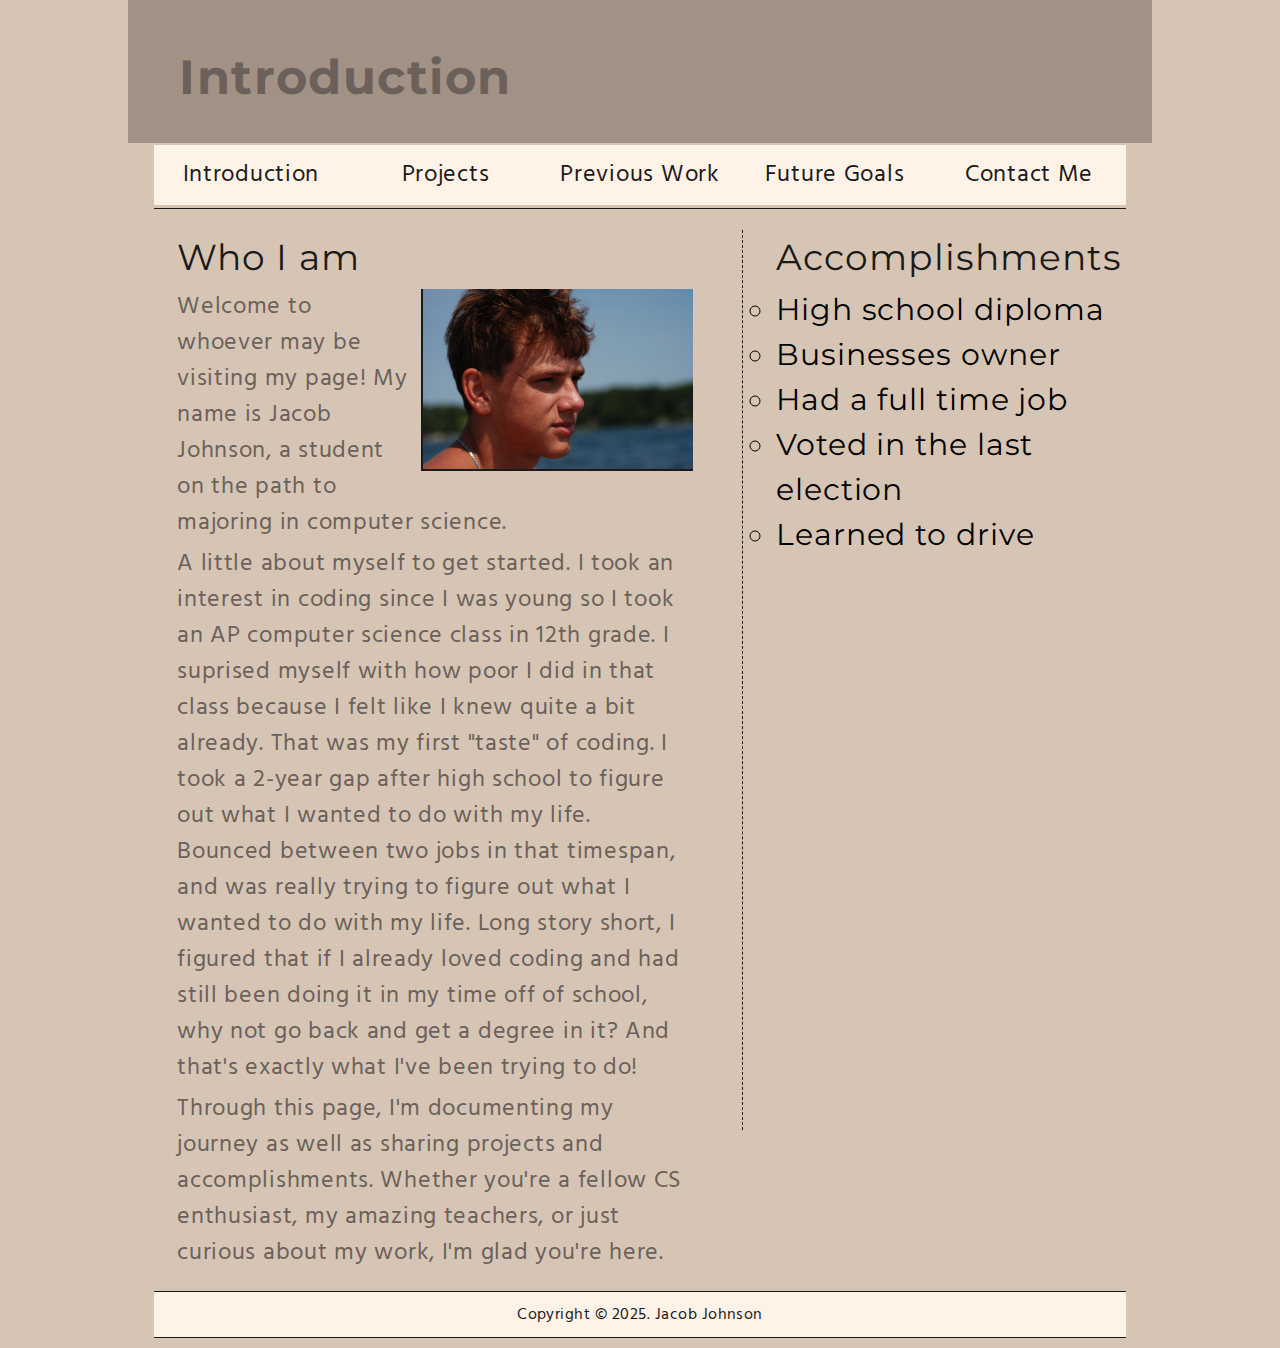
<file: index.html>
<!DOCTYPE html>

<html lang="en">

<head>
    <meta charset="utf-8">
    <title>Project 3 - Introduction</title>
    <link rel="stylesheet" type="text/css" href="style.css">

    <style type="text/css">

        figure>img{
            width: 100%;
            margin-left: 2%;
            margin-bottom: 2%;
            border-left: 2px solid #1C1A18;
            border-bottom: 2px solid #1C1A18;
        }

        .main-figure{
            float: right;
            width: 17rem;
        }
        
    </style>

    <!--[if lt IE 9]>
        <script src="https://cdnjs.cloudflare.com/ajax/libs/html5shiv/3.7.3/html5shiv.js"></script>
    <![endif]-->
</head>

<body>
    <div id="wrapper">
        <header>
            <h1>Introduction</h1>
        </header>
        <nav>
            <ul>
                <li><a href="index.html">Introduction</a></li>
                <li><a href="projects.html">Projects</a></li>
                <li><a href="previous_work.html">Previous Work</a></li>
                <li><a href="future_goals.html">Future Goals</a></li>
                <li><a href="contact_me.html">Contact Me</a></li>
            </ul>
        </nav>

        <div id="main-section">
            <article>
                <h2>Who I am</h2>
                <figure>
                    <img src="images\DSC_0049.JPG" class="main-figure">
                </figure>
                <p>
                    Welcome to whoever may be visiting my page! My name is Jacob Johnson, a student on the path to majoring in computer science.
                </p>
                <p>
                    A little about myself to get started. I took an interest in coding since I was young so I took an AP computer science class in 12th grade. I suprised myself with how poor I did in that class because I felt like I knew quite a bit already. That was my first "taste" of coding. I took a 2-year gap after high school to figure out what I wanted to do with my life. Bounced between two jobs in that timespan, and was really trying to figure out what I wanted to do with my life. Long story short, I figured that if I already loved coding and had still been doing it in my time off of school, why not go back and get a degree in it? And that's exactly what I've been trying to do!
                </p>
                <p>
                    Through this page, I'm documenting my journey as well as sharing projects and accomplishments. Whether you're a fellow CS enthusiast, my amazing teachers, or just curious about my work, I'm glad you're here.
                </p>
            </article>
        </div><!--close main-section div-->

        <div id="side-section">
            <article>
                <h2>Accomplishments</h2>
                <p>
                    <ul>
                        <li>High school diploma</li>
                        <li>Businesses owner</li>
                        <li>Had a full time job</li>
                        <li>Voted in the last election</li>
                        <li>Learned to drive</li>
                    </ul>
                </p>
            </article>
        </div><!--close side-section div-->

        <footer class="clear">
            <small>Copyright © 2025. Jacob Johnson</small>
        </footer>
    </div><!--close wrapper div-->
</body>

</html>
</file>
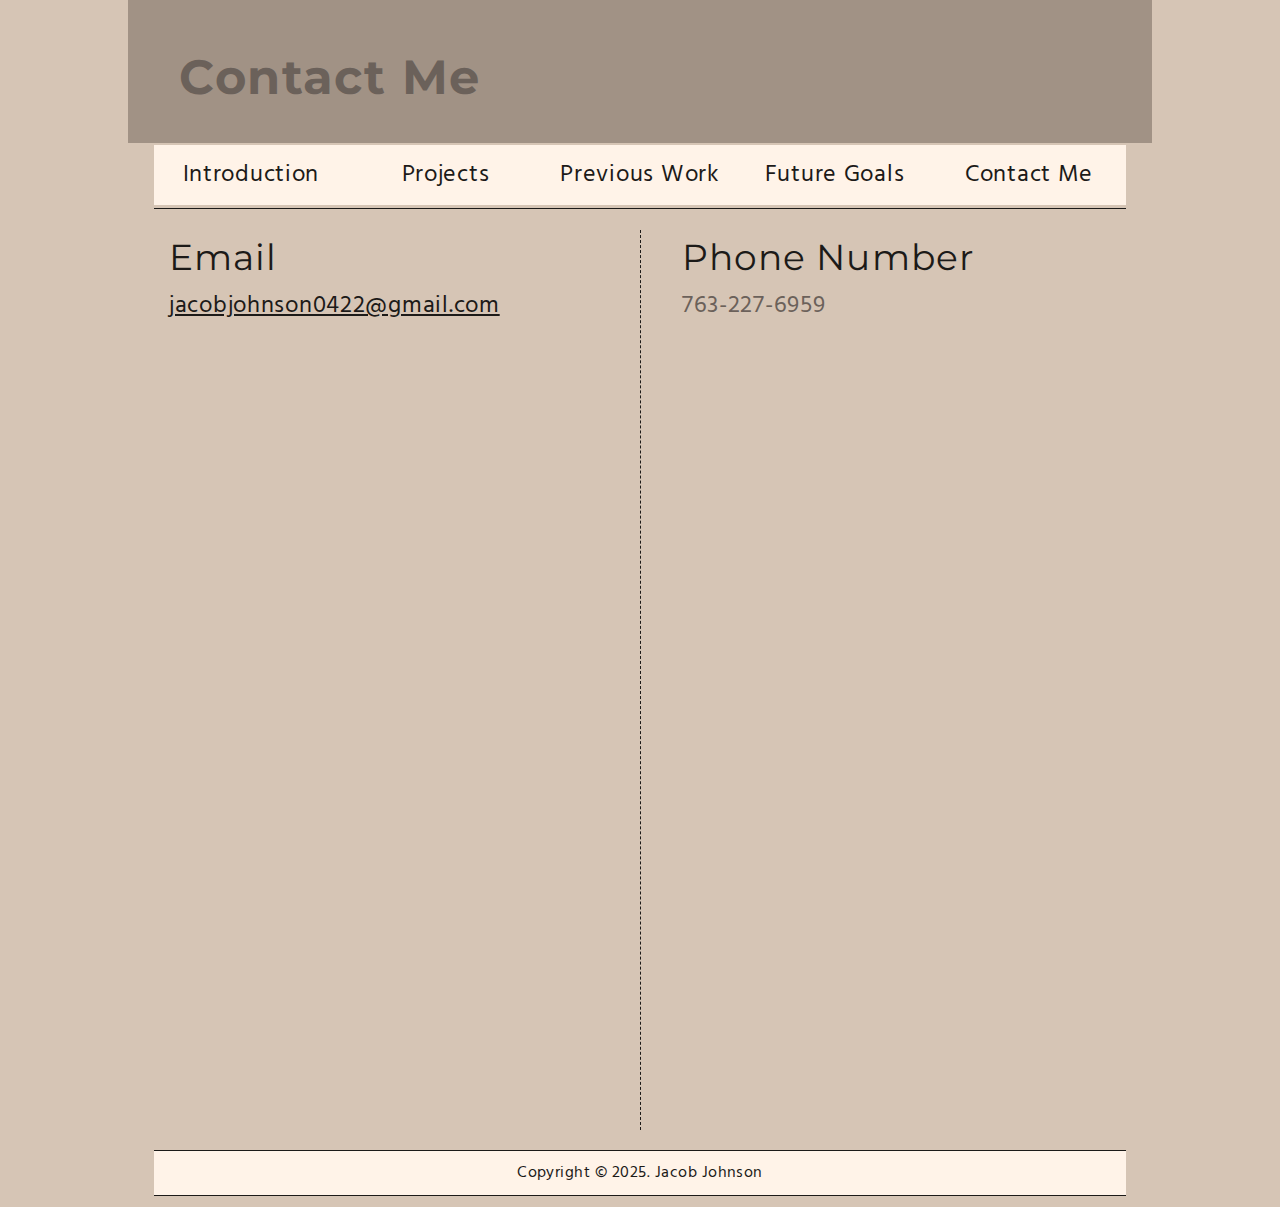
<file: contact_me.html>
<!DOCTYPE html>

<html lang="en">

<head>
    <meta charset="utf-8">
    <title>Project 3 - Contact Me</title>
    <link rel="stylesheet" type="text/css" href="style.css">

    <style type="text/css">

        #main-section,#side-section{
            width: 50%;
        }

    </style>

    <!--[if lt IE 9]>
        <script src="https://cdnjs.cloudflare.com/ajax/libs/html5shiv/3.7.3/html5shiv.js"></script>
    <![endif]-->
</head>

<body>
    <div id="wrapper">
        <header>
            <h1>Contact Me</h1>
        </header>

        <nav>
            <ul>
                <li><a href="index.html">Introduction</a></li>
                <li><a href="projects.html">Projects</a></li>
                <li><a href="previous_work.html">Previous Work</a></li>
                <li><a href="future_goals.html">Future Goals</a></li>
                <li><a href="contact_me.html">Contact Me</a></li>
            </ul>
        </nav>

        <div id="main-section">
            <article>
                <h2>Email</h2>
                <p><a href="https://mail.google.com/mail/?view=cm&fs=1&to=jacobjohnson0422@gmail.com" target="_blank">jacobjohnson0422@gmail.com</a></p>
            </article>
        </div><!--close main-section div-->

        <div id="side-section">
            <article>
                <h2>Phone Number</h2>
                <p>763-227-6959</p>
            </article>
        </div><!--close side-section div-->

        <footer class="clear">
            <small>Copyright © 2025. Jacob Johnson</small>
        </footer>

    </div><!--close wrapper div-->
</body>

</html>
</file>
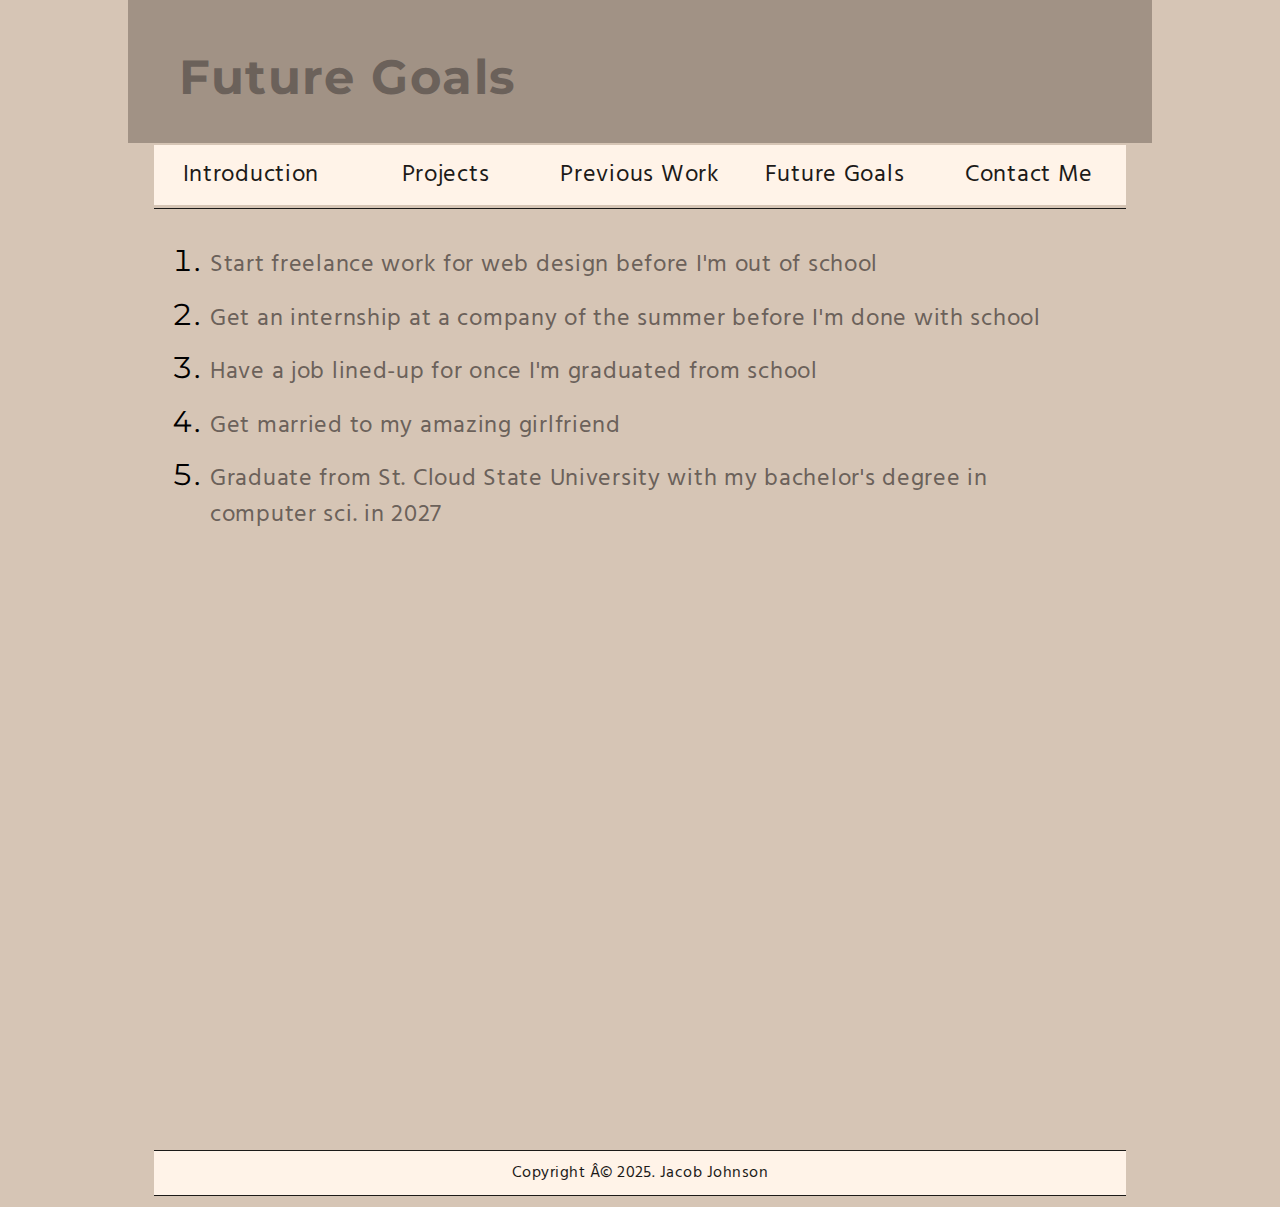
<file: future_goals.html>
<!DOCTYPE html>

<html lang="en">

<head>
    <meta charset="utf=8">
    <title>Project 3 - Future Goals</title>
    <link rel="stylesheet" type="text/css" href="style.css">

    <style type="text/css">

        #main-section{
            width: 100%;
        }

    </style>

    <!--[if lt IE 9]>
        <script src="https://cdnjs.cloudflare.com/ajax/libs/html5shiv/3.7.3/html5shiv.js"></script>
    <![endif]-->
</head>

<body>
    <div id="wrapper">
        <header>
            <h1>Future Goals</h1>
        </header>

        <nav>
            <ul>
                <li><a href="index.html">Introduction</a></li>
                <li><a href="projects.html">Projects</a></li>
                <li><a href="previous_work.html">Previous Work</a></li>
                <li><a href="future_goals.html">Future Goals</a></li>
                <li><a href="contact_me.html">Contact Me</a></li>
            </ul>
        </nav>

        <div id="main-section">
            <article>
                <ol>
                    <li><p>Start freelance work for web design before I'm out of school</p></li>
                    <li><p>Get an internship at a company of the summer before I'm done with school</p></li>
                    <li><p>Have a job lined-up for once I'm graduated from school</p></li>
                    <li><p>Get married to my amazing girlfriend</p></li>
                    <li><p>Graduate from St. Cloud State University with my bachelor's degree in computer sci. in 2027</p></li>
                </ol>
            </article>
        </div><!--close main-section div-->

        <footer class="clear">
            <small>Copyright © 2025. Jacob Johnson</small>
        </footer>
    </div><!--close wrapper div-->
</body>

</html>
</file>
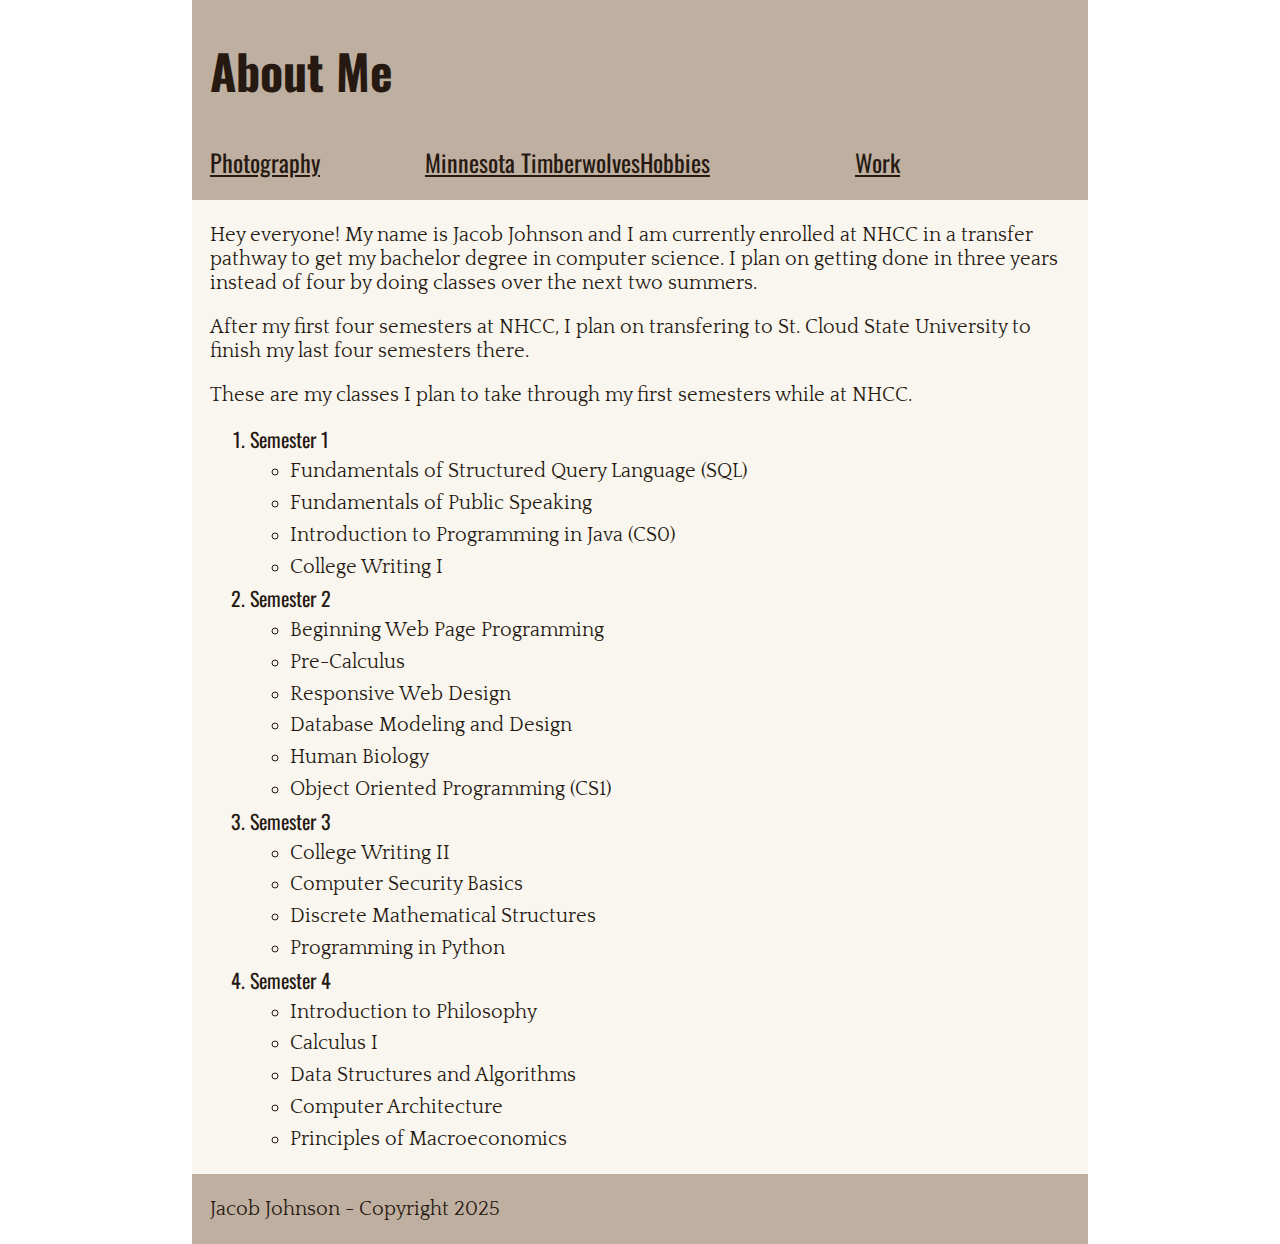
<file: page1.html>
<!doctype html>

<html lang="en">

<head>
    <meta charset="utf-8">
    <title>5 Page Website - About Me</title>

    <style type="text/css">
        @import url('https://fonts.googleapis.com/css2?family=Oswald&family=Quattrocento&display=swap');
        
        #wrapper{
            background-color: rgb(249,246,239);
            color: rgb(38,25,17);
        }

        body{
            width: 70%;
            margin: auto;
        }

        header, nav, footer{
            background-color: rgb(191,175,160);
            padding: 3px 2% 3px 2%;
        }

        nav{
            display: flex;
            padding-bottom: 20px;
        }

        nav a {
            flex: 1;
            font-size: x-large;
            color: rgb(38,25,17);
        }

        article{
            padding: 3px 2% 3px 2%;
        }

        h1,h2,h3,nav{
            font-family: "Oswald", serif;
        }

        h1{
            font-size: 48px;
        }

        h2{
            font-size: 36px;
        }

        h3{
            font-size: 30px;
        }

        p{
            font-size: 20px;
            line-height: 120%;
            font-family: "Quattrocento", serif;
        }

        #classes>ol>li{
            font-size: 20px;
            line-height: 120%;
            font-family: "Oswald", serif;
        }

        #classes>ol>ul>li{
            font-size: 20px;
            line-height: 120%;
            font-family: "Quattrocento", serif;
            margin: 1% 0;
        }

        footer{
            font-size: 16px;
        }
    </style>

    <!--[if lt IE 9]>
        <script src="https://cdnjs.cloudflare.com/ajax/libs/html5shiv/3.7.3/html5shiv.js"></script>
    <![endif]-->
</head>

<body>
<div id="wrapper">
    <header>
        <h1>About Me</h1>
    </header>

    <nav>
        <a href="page2.html">Photography</a>
        <a href="page3.html">Minnesota Timberwolves</a>
        <a href="page4.html">Hobbies</a>
        <a href="page5.html">Work</a>
    </nav>

    <article>
        <p>
            Hey everyone! My name is Jacob Johnson and I am currently enrolled at NHCC in a transfer pathway to get my bachelor degree in computer science. I plan on getting done in three years instead of four by doing classes over the next two summers.
        </p>
        <p>
            After my first four semesters at NHCC, I plan on transfering to St. Cloud State University to finish my last four semesters there.
        </p>
        <div id="classes">
            <p>
                These are my classes I plan to take through my first semesters while at NHCC.
                <ol>
                    <li>Semester 1</li>
                    <ul>
                        <li>Fundamentals of Structured Query Language (SQL)</li>
                        <li>Fundamentals of Public Speaking</li>
                        <li>Introduction to Programming in Java (CS0)</li>
                        <li>College Writing I</li>
                    </ul>
                    <li>Semester 2</li>
                    <ul>
                        <li>Beginning Web Page Programming</li>
                        <li>Pre-Calculus</li>
                        <li>Responsive Web Design</li>
                        <li>Database Modeling and Design</li>
                        <li>Human Biology</li>
                        <li>Object Oriented Programming (CS1)</li>
                    </ul>
                    <li>Semester 3</li>
                    <ul>
                        <li>College Writing II</li>
                        <li>Computer Security Basics</li>
                        <li>Discrete Mathematical Structures</li>
                        <li>Programming in Python</li>
                    </ul>
                    <li>Semester 4</li>
                    <ul>
                        <li>Introduction to Philosophy</li>
                        <li>Calculus I</li>
                        <li>Data Structures and Algorithms</li>
                        <li>Computer Architecture</li>
                        <li>Principles of Macroeconomics</li>
                    </ul>
                </ol>
            </p>
        </div>
    </article>

    <footer>
        <p>Jacob Johnson - Copyright 2025</p>
    </footer>

</div>
</body>

</html>
</file>
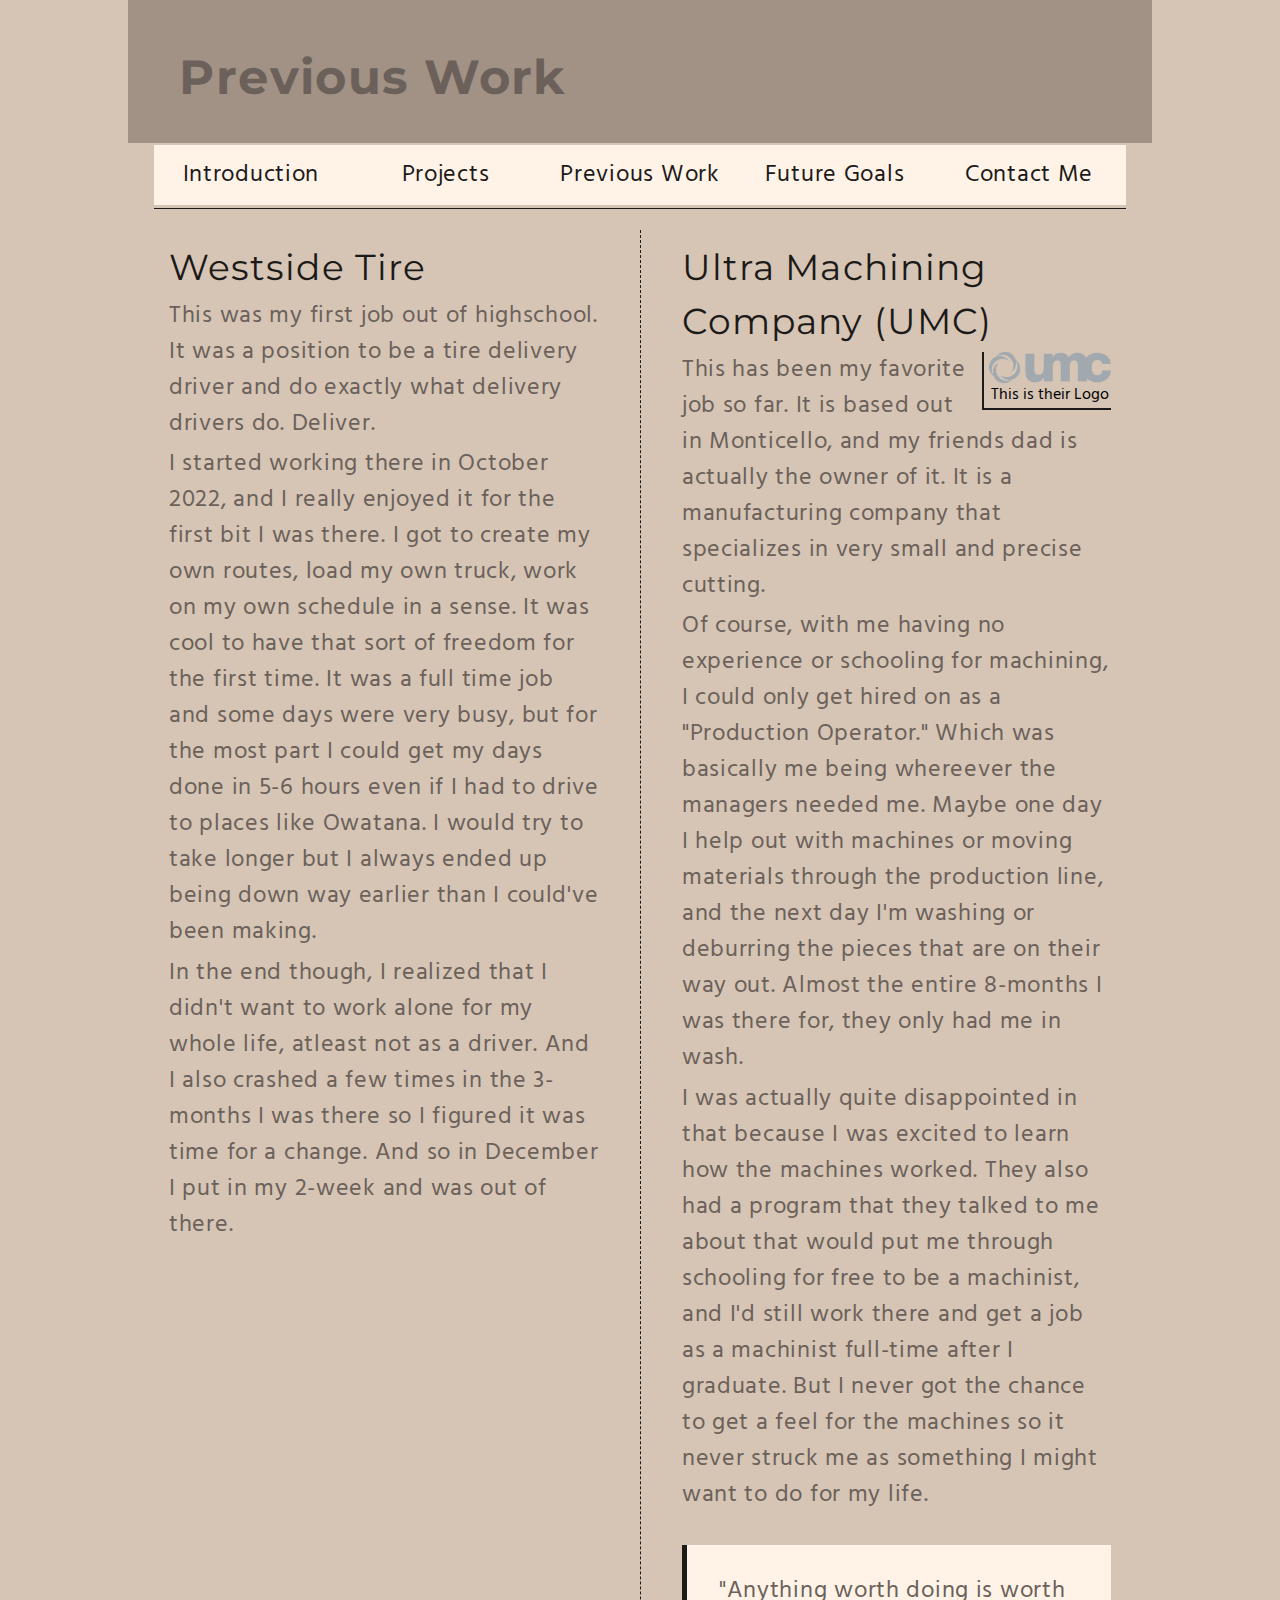
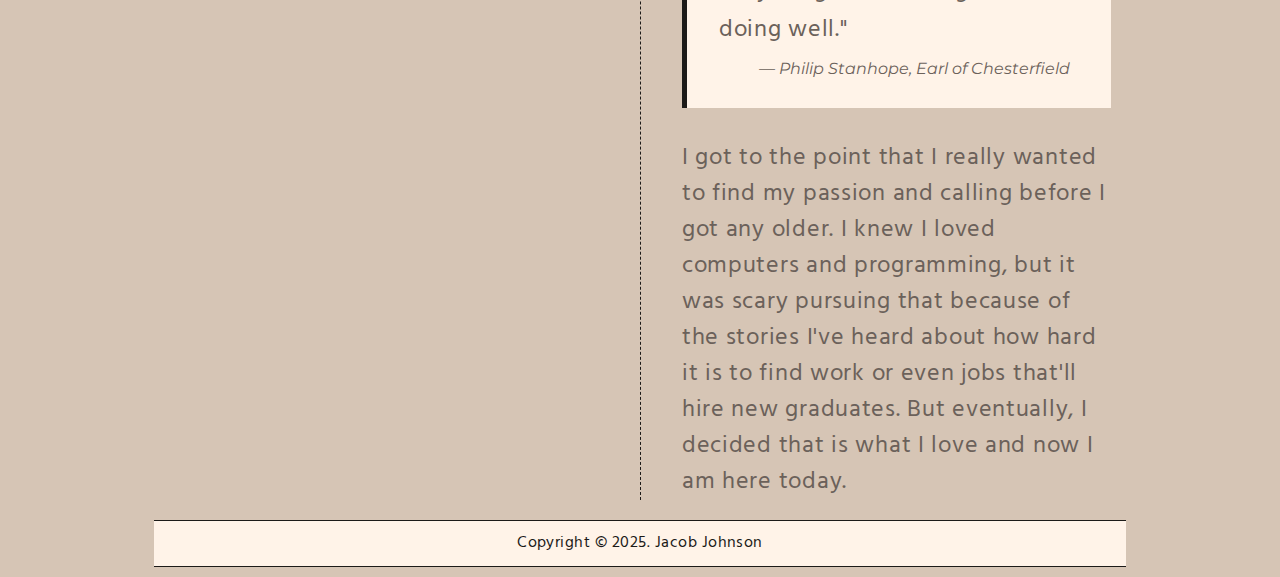
<file: previous_work.html>
<!DOCTYPE html>

<html lang="en">

<head>
    <meta charset="utf-8">
    <title>Project 3 - Previous Work</title>
    <link rel="stylesheet" type="text/css" href="style.css">

    <style type="text/css">

        #main-section,#side-section{
            width: 50%;
        }

        article{
            margin-top: 2%;
        }

        figure>img{
            width: 100%;
        }

        figure{
            width: 30%;
            float: right;
            border-left: 2px solid #1C1A18;
            border-bottom: 2px solid #1C1A18;
            margin-left: 2%;
            margin-bottom: 2%;
            padding: 0 0 5px 5px;
        }

    </style>

    <!--[if lt IE 9]>
        <script src="https://cdnjs.cloudflare.com/ajax/libs/html5shiv/3.7.3/html5shiv.js"></script>
    <![endif]-->
</head>

<body>
    <div id="wrapper">
        <header>
            <h1>Previous Work</h1>
        </header>

        <nav>
            <ul>
                <li><a href="index.html">Introduction</a></li>
                <li><a href="projects.html">Projects</a></li>
                <li><a href="previous_work.html">Previous Work</a></li>
                <li><a href="future_goals.html">Future Goals</a></li>
                <li><a href="contact_me.html">Contact Me</a></li>
            </ul>
        </nav>
        <div id="main-section">
            <article>
                <h2>Westside Tire</h2>
                <p>
                    This was my first job out of highschool. It was a position to be a tire delivery driver and do exactly what delivery drivers do. Deliver.
                </p>
                <p>
                    I started working there in October 2022, and I really enjoyed it for the first bit I was there. I got to create my own routes, load my own truck, work on my own schedule in a sense. It was cool to have that sort of freedom for the first time. It was a full time job and some days were very busy, but for the most part I could get my days done in 5-6 hours even if I had to drive to places like Owatana. I would try to take longer but I always ended up being down way earlier than I could've been making.
                </p>
                <p>
                     In the end though, I realized that I didn't want to work alone for my whole life, atleast not as a driver. And I also crashed a few times in the 3-months I was there so I figured it was time for a change. And so in December I put in my 2-week and was out of there.
                </p>
            </article>
        </div>

        <div id="side-section">
            <article>
                <h2>Ultra Machining Company (UMC)</h2>
                <figure>
                    <img src="images\UMC_Logo_Gray.png" >
                    <figcaption>This is their Logo</figcaption>
                </figure>
                <p>
                    This has been my favorite job so far. It is based out in Monticello, and my friends dad is actually the owner of it. It is a manufacturing company that specializes in very small and precise cutting.
                </p>
                <p>
                    Of course, with me having no experience or schooling for machining, I could only get hired on as a "Production Operator." Which was basically me being whereever the managers needed me. Maybe one day I help out with machines or moving materials through the production line, and the next day I'm washing or deburring the pieces that are on their way out. Almost the entire 8-months I was there for, they only had me in wash.
                </p>
                <p>
                    I was actually quite disappointed in that because I was excited to learn how the machines worked. They also had a program that they talked to me about that would put me through schooling for free to be a machinist, and I'd still work there and get a job as a machinist full-time after I graduate. But I never got the chance to get a feel for the machines so it never struck me as something I might want to do for my life.
                </p>
                <blockquote class="work-quote">
                    <p>"Anything worth doing is worth doing well."</p>
                    <footer>— Philip Stanhope, Earl of Chesterfield</footer>
                </blockquote>
                <p>
                    I got to the point that I really wanted to find my passion and calling before I got any older. I knew I loved computers and programming, but it was scary pursuing that because of the stories I've heard about how hard it is to find work or even jobs that'll hire new graduates. But eventually, I decided that is what I love and now I am here today.
                </p>
            </article>
        </div>

        <footer class="clear">
            <small>Copyright © 2025. Jacob Johnson</small>
        </footer>
    </div><!--close wrapper div-->
</body>

</html>
</file>
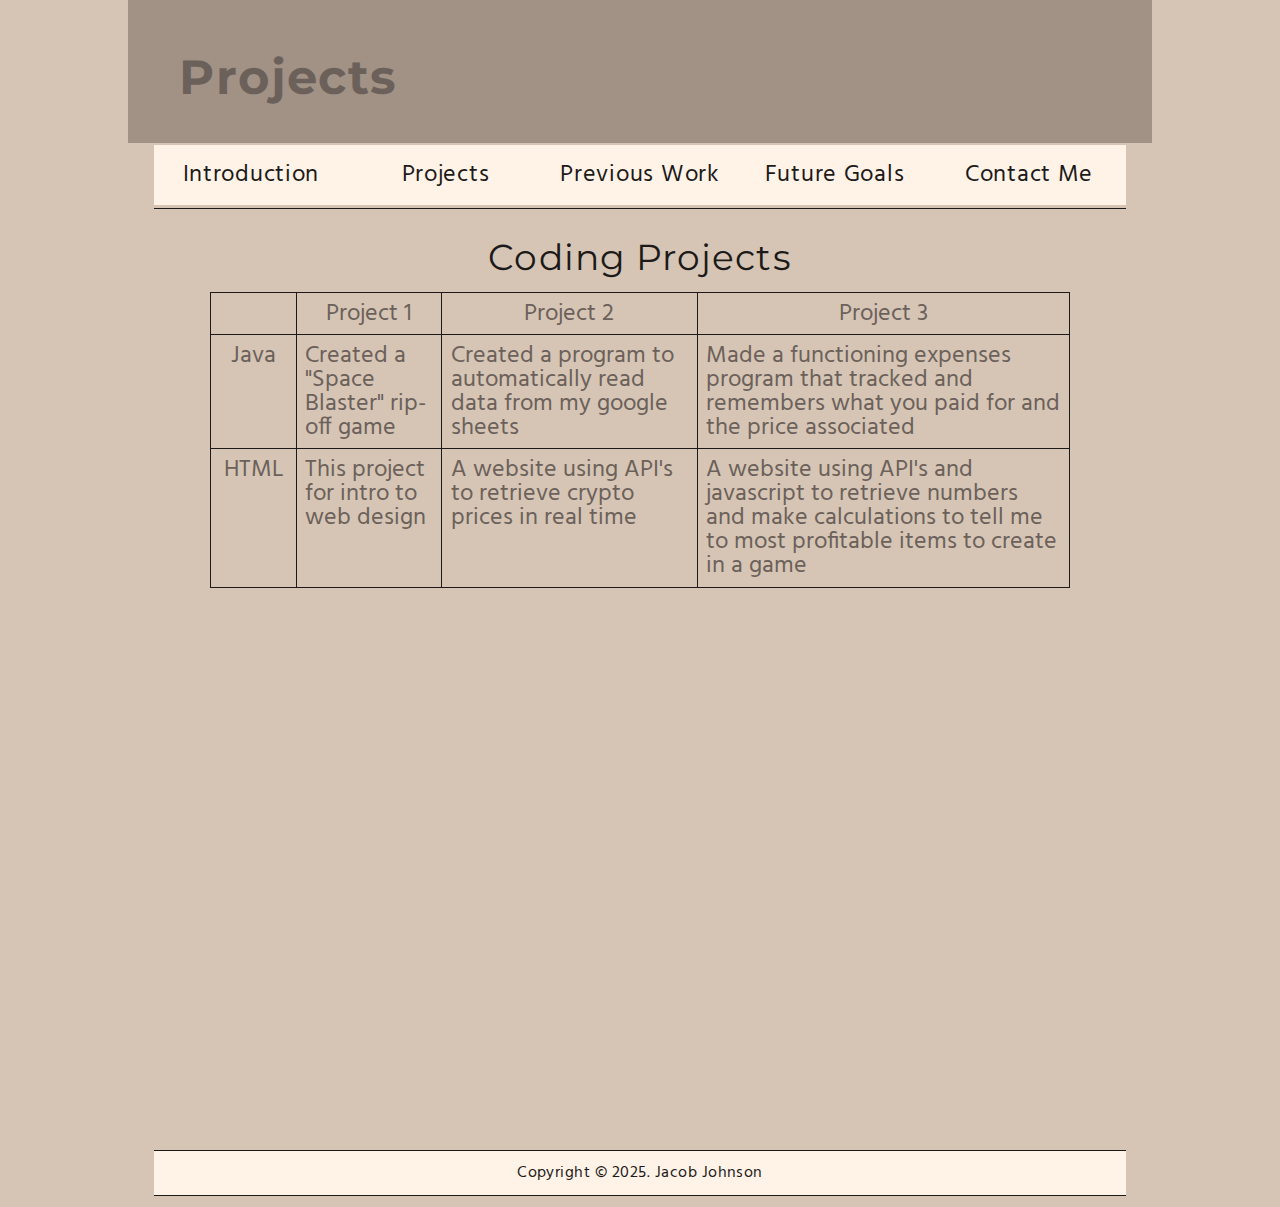
<file: projects.html>
<!DOCTYPE html>

<html lang="en">

<head>
    <meta charset="utf-8">
    <title>Project 3 - Projects</title>
    <link rel="stylesheet" type="text/css" href="style.css">

    <style type="text/css">

        #main-section{
            width: 100%;
        }

        table{
            border: 1px solid #1C1A18;
            width: 100%;
        }

        td,th{
            border: 1px solid #1C1A18;
            padding: 1%;
            overflow: hidden;
            word-wrap: break-word;
        }

        th:first-child {
            width: 10%;
        }

    </style>

    <!--[if lt IE 9]>
        <script src="https://cdnjs.cloudflare.com/ajax/libs/html5shiv/3.7.3/html5shiv.js"></script>
    <![endif]-->
</head>

<body>
    <div id="wrapper">
        <header>
            <h1>Projects</h1>
        </header>
        <nav>
            <ul>
                <li><a href="index.html">Introduction</a></li>
                <li><a href="projects.html">Projects</a></li>
                <li><a href="previous_work.html">Previous Work</a></li>
                <li><a href="future_goals.html">Future Goals</a></li>
                <li><a href="contact_me.html">Contact Me</a></li>
            </ul>
        </nav>

        <div id="main-section">
            <article>
                <table>
                    <caption><h2>Coding Projects</h2></caption>
                    <thead>
                        <tr>
                          <th></th>
                          <th>Project 1</th>
                          <th>Project 2</th>
                          <th>Project 3</th>
                        </tr>
                    </thead>
                    <tbody>
                        <tr>
                          <th>Java</th>
                          <td>Created a "Space Blaster" rip-off game</td>
                          <td>Created a program to automatically read data from my google sheets</td>
                          <td>Made a functioning expenses program that tracked and remembers what you paid for and the price associated</td>
                        </tr>
                        <tr>
                          <th>HTML</th>
                          <td>This project for intro to web design</td>
                          <td>A website using API's to retrieve crypto prices in real time</td>
                          <td>A website using API's and javascript to retrieve numbers and make calculations to tell me to most profitable items to create in a game</td>
                        </tr>
                    </tbody>
                </table>
            </article>
        </div><!--close main-section div-->

        <footer class="clear">
            <small>Copyright © 2025. Jacob Johnson</small>
        </footer>
    </div><!--close wrapper div-->
</body>

</html>
</file>
<file: style.css>
@import url('https://fonts.googleapis.com/css2?family=Hind&family=Montserrat&display=swap');

/* Reset */
html, body, div, span, applet, object, iframe,
h1, h2, h3, h4, h5, h6, p, blockquote, pre,
a, abbr, acronym, address, big, cite, code,
del, dfn, em, img, ins, kbd, q, s, samp,
small, strike, strong, sub, sup, tt, var,
b, u, i, center, dl, dt, dd, ol, ul, li,
fieldset, form, label, legend,
table, caption, tbody, tfoot, thead, tr, th, td,
article, aside, canvas, details, embed, 
figure, figcaption, footer, header, hgroup, 
menu, nav, output, ruby, section, summary,
time, mark, audio, video {
    margin: 0;
    padding: 0;
    border: 0;
    font-size: 100%;
    font: inherit;
    vertical-align: baseline;
}

/* HTML5 display-role reset */
article, aside, details, figcaption, figure, 
footer, header, hgroup, menu, nav, section {
    display: block;
}

body {
    line-height: 1;
    background-color: #D6C5B5;
    box-sizing: border-box;
}

ol,ul{ 
    list-style: none;
}

blockquote,q{
    quotes: none;
}

blockquote:before, blockquote:after,
q:before, q:after{
    content: '';
    content: none;
}

table {
    border-collapse: collapse;
    border-spacing: 0;
}

/* Layout */

*{
    box-sizing: border-box;
}

#wrapper{
    width: 80%;
    margin: 0 auto;
}

header{
    background-color: #A19285;
    padding: 4% 2% 2% 5%;
}

nav,footer{
    width: 95%;
}

nav{
    padding: 0.25% 0;
    border-bottom: 1px solid #1C1A18;
    margin: 0 auto 2%;
}

nav>ul{
    text-align: center;
    display: flex;
    justify-content: space-between;
}

nav>ul>li{
    flex: 1;
    list-style: none;
}

nav>ul>li>a{
    display: block;
    width: 100%;
    padding: 12px 0;
    background-color: #FFF3E8;
    text-decoration: none;
    transition: all 0.3s cubic-bezier(0.4, 0, 0.2, 1);
}

nav>ul>li>a:hover{
    background-color: #6B615A;
    color: #FFF3E8;
}

#main-section,#side-section{
    float: left;
    margin-bottom: 2%;
    min-height: 100vh;
}

#main-section{
    width: 60%;
}

#side-section{
    width: 40%;
    border-left: 1px dashed #1C1A18;
}

article{
    padding: 0 8%;
}

ul li{
    list-style: circle;
}

ol li{
    list-style: decimal;
}

.work-quote{
    font-family: Montserrat;
    max-width: 600px;
    margin: 2rem auto;
    padding: 1.5rem 2rem;
    background-color: #FFF3E8;
    border-left: 5px solid #1C1A18;
    position: relative;
}

.work-quote p{
    line-height: 1.6;
    margin-bottom: 0.5rem;
    color: #6B615A;
    font-size: 24px;
    font-family: Hind;
    margin-top: 1%;
}

.work-quote footer{
    font-style: italic;
    color: #6B615A;
    text-align: right;
    margin-top: 0.5rem;
    border: none;
    background-color: #FFF3E8;
}

footer{
    border-top: 1px solid #1C1A18;
    border-bottom: 1px solid #1C1A18;
    background-color: #FFF3E8;
    margin: 0 auto 1%;
    padding: 1% 0;
    text-align: center;
}

.clear {
    clear: both;
}

/* Typography */

h1,h2,h3,p,small,a,li{
    line-height: 1.5em;
    letter-spacing: 0.03em;
}

h1,h2,h3{
    font-family: Montserrat;
    margin-bottom: 1%;
}

h2,h3,a,small{
    color: #1C1A18;
}

h1{
    color: #6B615A;
    font-size: 48px;
    font-weight: bold;
}

h2{
    font-size: 36px;
}

h3,ol li, ul li{
    font-size: 30px;
}

p,td,th,ol li>p, ul li>p{
    color: #6B615A;
    font-size: 24px;
    font-family: Hind;
    margin-top: 1%;
}

a{
    font-size: 24px;
    font-family: Hind;
}

article li{
    font-size: 24px;
    font-family: Montserrat;
}

figcaption,small {
    font-size: 16px;
    font-family: Hind;
}

figcaption{
    text-align: center;
    margin-top: 1%;
}

ol li, ul li{
    font-size: 30px;
}
</file>
